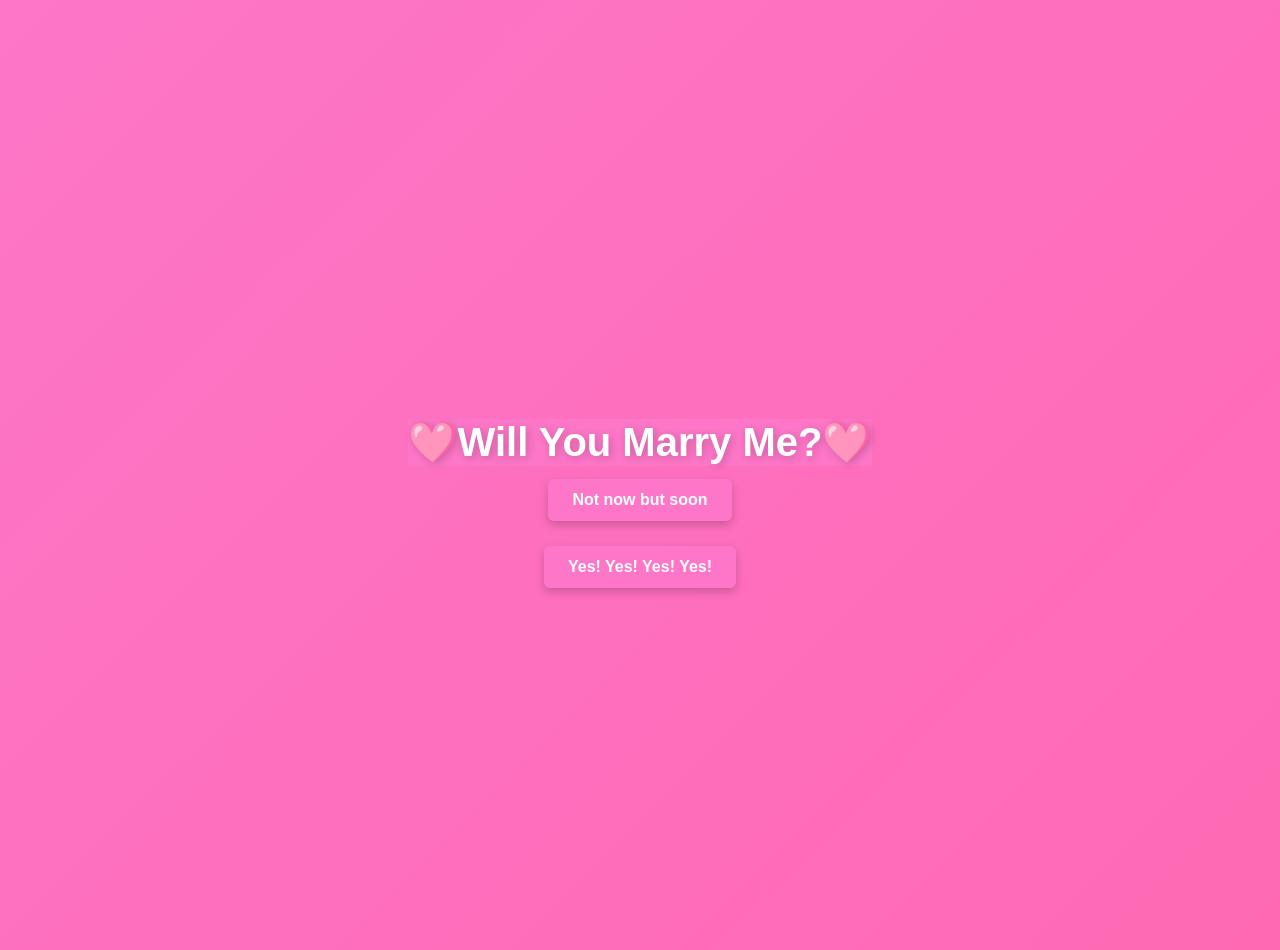
<file: index.html>
<!DOCTYPE html>
<html lang="en">
<head>
    <meta charset="UTF-8">
    <meta name="viewport" content="width=device-width, initial-scale=1.0">
    <link rel="stylesheet" href="webdes.css">
    <title>For my Baby</title>
    <style>
        body {
            background-color: rgb(253, 118, 199);
            text-align: center;
            margin-top: 50px;
            position: relative;
            height: 100vh;
        }

        h1 {
            background-color: rgb(253, 118, 199);
            color: white;
        }

        .pink-btn {
            background-color: rgb(253, 118, 199);
            color: white;
            border: none;
            padding: 12px 24px;
            border-radius: 6px;
            cursor: pointer;
            font-size: 16px;
            position: relative;
        }

        .pink-btn:hover {
            background-color: hotpink; /* Darker pink when hovered */
        }

        #noBtn {
            position: absolute;
        }
    </style>
</head>
<body>
    <h1>🩷Will You Marry Me?🩷</h1>
    <button class="pink-btn" onclick="goToPage()">Yes! Yes! Yes! Yes!</button>
    <button class="pink-btn" id="noBtn" onmouseover="moveButton()">Not now but soon</button>

    <script>
        function goToPage() {
            window.location.href = "nextpage.html"; // Replace with your target page
        }

        function moveButton() {
            const noBtn = document.getElementById("noBtn");
            const x = Math.random() * (window.innerWidth - noBtn.offsetWidth);
            const y = Math.random() * (window.innerHeight - noBtn.offsetHeight);
            noBtn.style.left = x + "px";
            noBtn.style.top = y + "px";
        }
    </script>
</body>
</html>
</file>
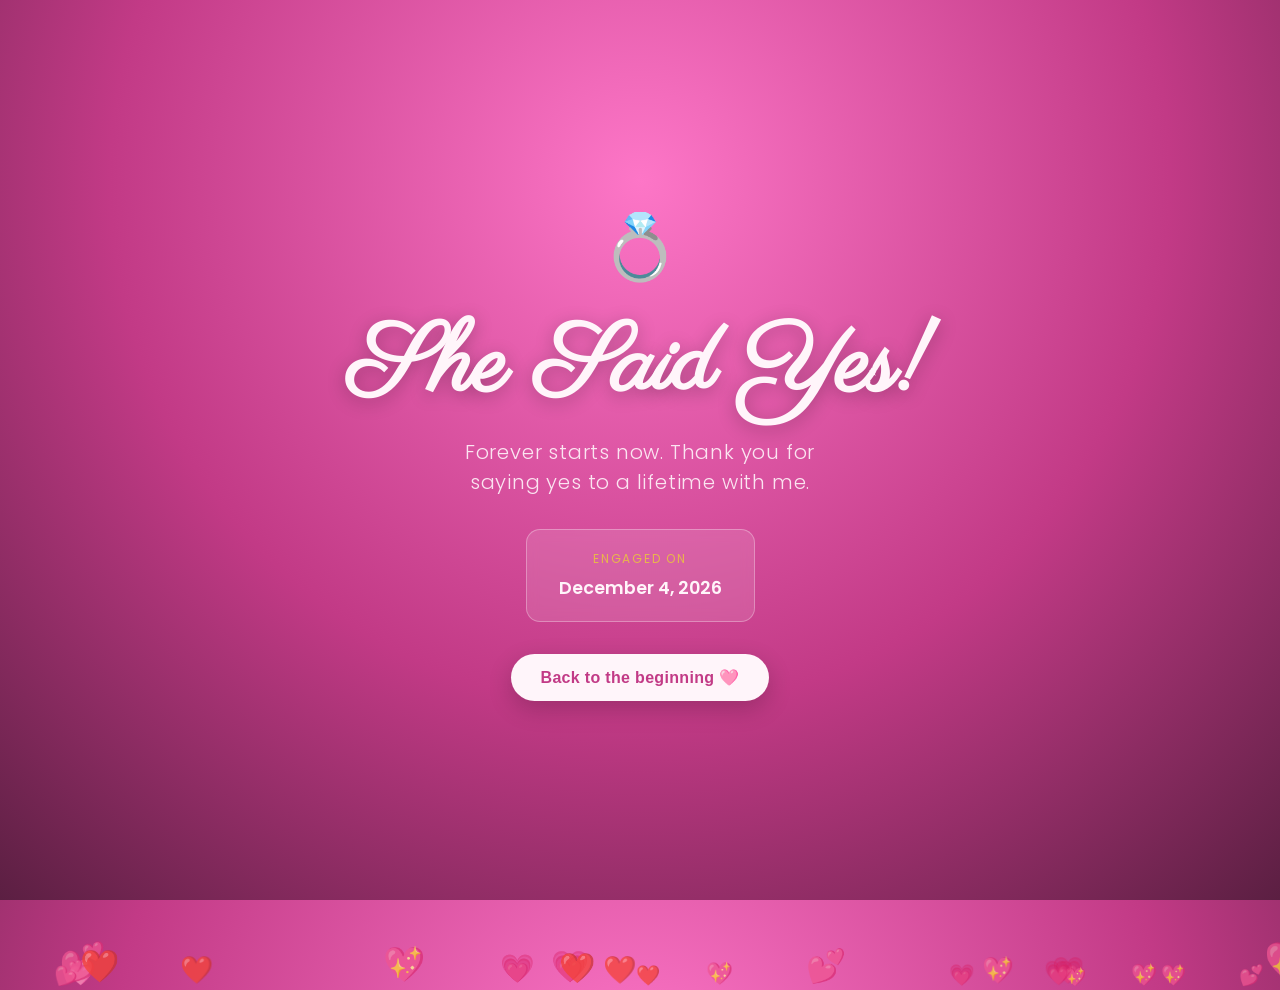
<file: nextpage.html>
<!DOCTYPE html>
<html lang="en">
<head>
<meta charset="UTF-8">
<meta name="viewport" content="width=device-width, initial-scale=1.0">
<title>She Said Yes!</title>
<link rel="preconnect" href="https://fonts.googleapis.com">
<link rel="preconnect" href="https://fonts.gstatic.com" crossorigin>
<link href="https://fonts.googleapis.com/css2?family=Parisienne&family=Poppins:wght@300;400;600&display=swap" rel="stylesheet">
<style>
  :root{
    --pink: rgb(253, 118, 199);
    --pink-deep: #c23a86;
    --plum: #5b1f42;
    --cream: #fff5fa;
    --gold: #e8b64c;
  }

  * { box-sizing: border-box; }

  body{
    margin: 0;
    min-height: 100vh;
    background: radial-gradient(circle at 50% 20%, var(--pink) 0%, var(--pink-deep) 55%, var(--plum) 100%);
    font-family: 'Poppins', sans-serif;
    color: var(--cream);
    display: flex;
    flex-direction: column;
    align-items: center;
    justify-content: center;
    text-align: center;
    overflow: hidden;
    position: relative;
  }

  /* floating hearts */
  .heart{
    position: absolute;
    bottom: -10%;
    font-size: 1.5rem;
    color: rgba(255,255,255,0.75);
    animation: rise linear infinite;
    user-select: none;
    pointer-events: none;
  }

  @keyframes rise{
    0%   { transform: translateY(0) translateX(0) rotate(0deg); opacity: 0; }
    10%  { opacity: 1; }
    100% { transform: translateY(-110vh) translateX(var(--drift, 20px)) rotate(360deg); opacity: 0; }
  }

  .ring{
    font-size: 4rem;
    animation: pulse 2.2s ease-in-out infinite;
    margin-bottom: 0.5rem;
  }

  @keyframes pulse{
    0%, 100% { transform: scale(1); }
    50%      { transform: scale(1.12); }
  }

  h1{
    font-family: 'Parisienne', cursive;
    font-size: clamp(3rem, 9vw, 6rem);
    margin: 0 0 0.25rem 0;
    text-shadow: 0 4px 18px rgba(0,0,0,0.25);
  }

  p.subtitle{
    font-weight: 300;
    letter-spacing: 0.04em;
    font-size: clamp(1rem, 2.5vw, 1.25rem);
    max-width: 32ch;
    margin: 0 0 2rem 0;
    color: var(--cream);
    opacity: 0.9;
  }

  .date-card{
    background: rgba(255,255,255,0.12);
    backdrop-filter: blur(6px);
    border: 1px solid rgba(255,255,255,0.3);
    border-radius: 14px;
    padding: 1.25rem 2rem;
    margin-bottom: 2rem;
  }

  .date-card span{
    display: block;
    font-family: 'Poppins', sans-serif;
    font-size: 0.75rem;
    letter-spacing: 0.15em;
    text-transform: uppercase;
    color: var(--gold);
    margin-bottom: 0.4rem;
  }

  .date-card strong{
    font-size: 1.1rem;
    font-weight: 600;
  }

  .cream-btn{
    background: var(--cream);
    color: var(--pink-deep);
    border: none;
    padding: 14px 30px;
    border-radius: 30px;
    font-size: 1rem;
    font-weight: 600;
    letter-spacing: 0.02em;
    cursor: pointer;
    box-shadow: 0 8px 24px rgba(0,0,0,0.2);
    transition: transform 0.2s ease, box-shadow 0.2s ease;
  }

  .cream-btn:hover{
    transform: translateY(-3px);
    box-shadow: 0 12px 28px rgba(0,0,0,0.28);
  }
</style>
</head>
<body>

  <div class="ring">💍</div>
  <h1>She Said Yes!</h1>
  <p class="subtitle">Forever starts now. Thank you for saying yes to a lifetime with me.</p>

  <div class="date-card">
    <span>Engaged on</span>
    <strong id="today"></strong>
  </div>

  <button class="cream-btn" onclick="window.location.href='index.html'">Back to the beginning 🩷</button>

  <script>
    // Floating hearts
    const heartSymbols = ["💕","💖","🩷","💗","❤️"];
    for (let i = 0; i < 22; i++) {
      const heart = document.createElement("div");
      heart.classList.add("heart");
      heart.textContent = heartSymbols[Math.floor(Math.random() * heartSymbols.length)];
      heart.style.left = Math.random() * 100 + "vw";
      heart.style.setProperty("--drift", (Math.random() * 80 - 40) + "px");
      heart.style.animationDuration = (6 + Math.random() * 6) + "s";
      heart.style.animationDelay = (Math.random() * 8) + "s";
      heart.style.fontSize = (1 + Math.random() * 1.5) + "rem";
      document.body.appendChild(heart);
    }

    // Today's date
    document.getElementById("today").textContent = new Date().toLocaleDateString(undefined, {
      year: "numeric", month: "long", day: "numeric"
    });
  </script>

</body>
</html>
</file>
<file: webdes.css>
body {
    background: linear-gradient(135deg, rgb(253, 118, 199), hotpink);
    font-family: 'Poppins', sans-serif;
    display: flex;
    flex-direction: column;
    align-items: center;
    justify-content: center;
    height: 100vh;
    margin: 0;
}

h1 {
    color: white;
    font-size: 2.5rem;
    margin-bottom: 60px; /* more space below heading */
    text-shadow: 2px 2px 8px rgba(0,0,0,0.2);
}

.pink-btn {
    background-color: rgb(253, 118, 199);
    color: white;
    border: none;
    padding: 14px 28px;
    border-radius: 30px;
    cursor: pointer;
    font-size: 18px;
    font-weight: bold;
    margin: 20px; /* more space around buttons */
    transition: all 0.3s ease;
    box-shadow: 0 4px 10px rgba(0,0,0,0.2);
}

.pink-btn:hover {
    background-color: hotpink;
    transform: scale(1.1);
    box-shadow: 0 6px 14px rgba(0,0,0,0.3);
}

#noBtn {
    position: absolute;
}
</file>
